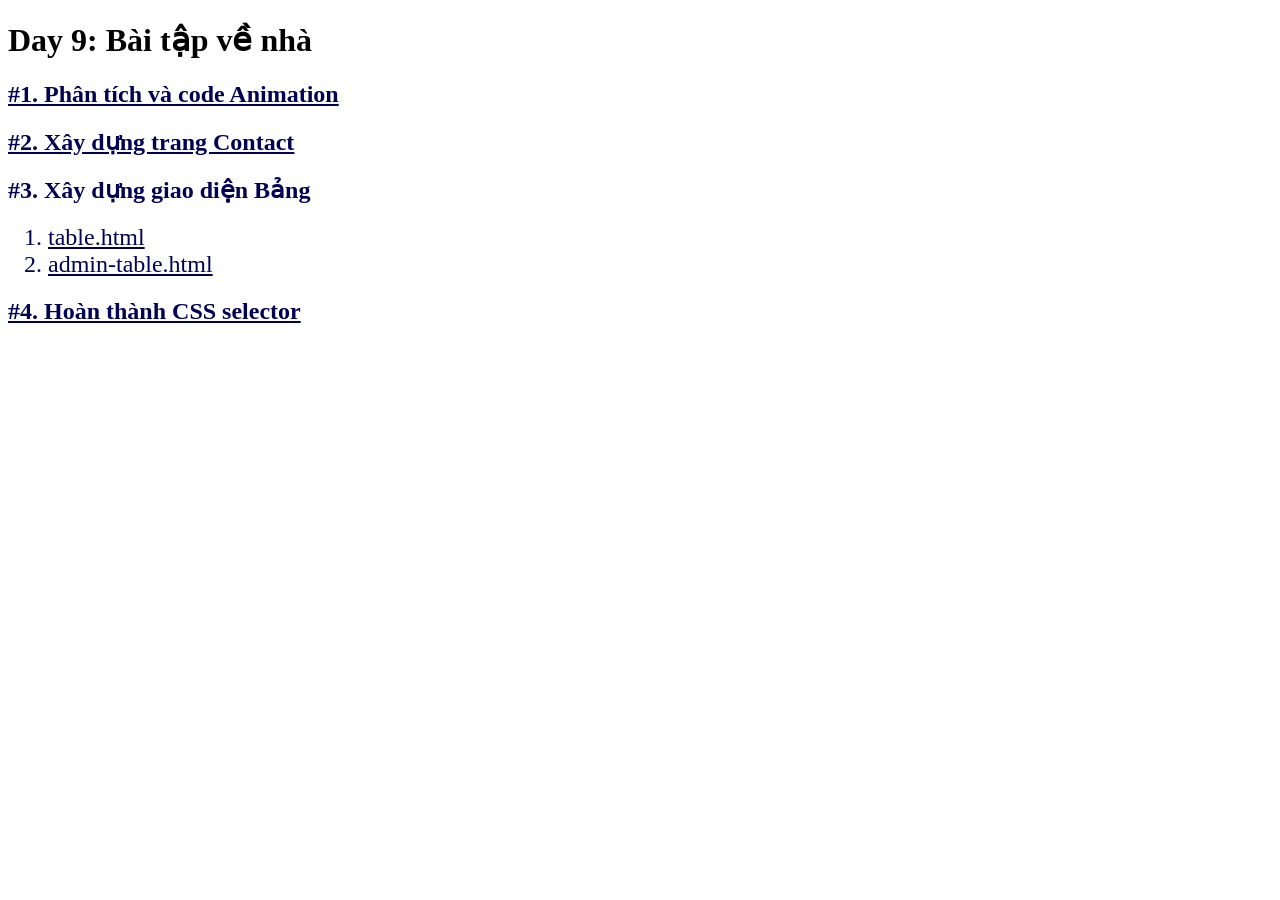
<file: index.html>
<!DOCTYPE html>
<html lang="en">
<head>
    <meta charset="UTF-8">
    <meta name="viewport" content="width=device-width, initial-scale=1.0">
    <style>
        a, h2, li{
            color: #000153;
            font-size: 24px;
        }
    </style>
    <title>f8-zoom-day-9</title>
</head>
<body>
    <h1>Day 9: Bài tập về nhà</h1>
    <h2><a href="./animation.html">#1. Phân tích và code Animation</a></h2>
    <h2><a href="./contact.html">#2. Xây dựng trang Contact</a></h2>
    <h2>#3. Xây dựng giao diện Bảng</h2>
        <ol>
            <li><a href="./table.html">table.html</a></li>
            <li><a href="./admin-table.html">admin-table.html</a></li>
        </ol>
    <h2><a href="./css-selectors.html">#4. Hoàn thành CSS selector</a></h2>

</body>
</html>
</file>
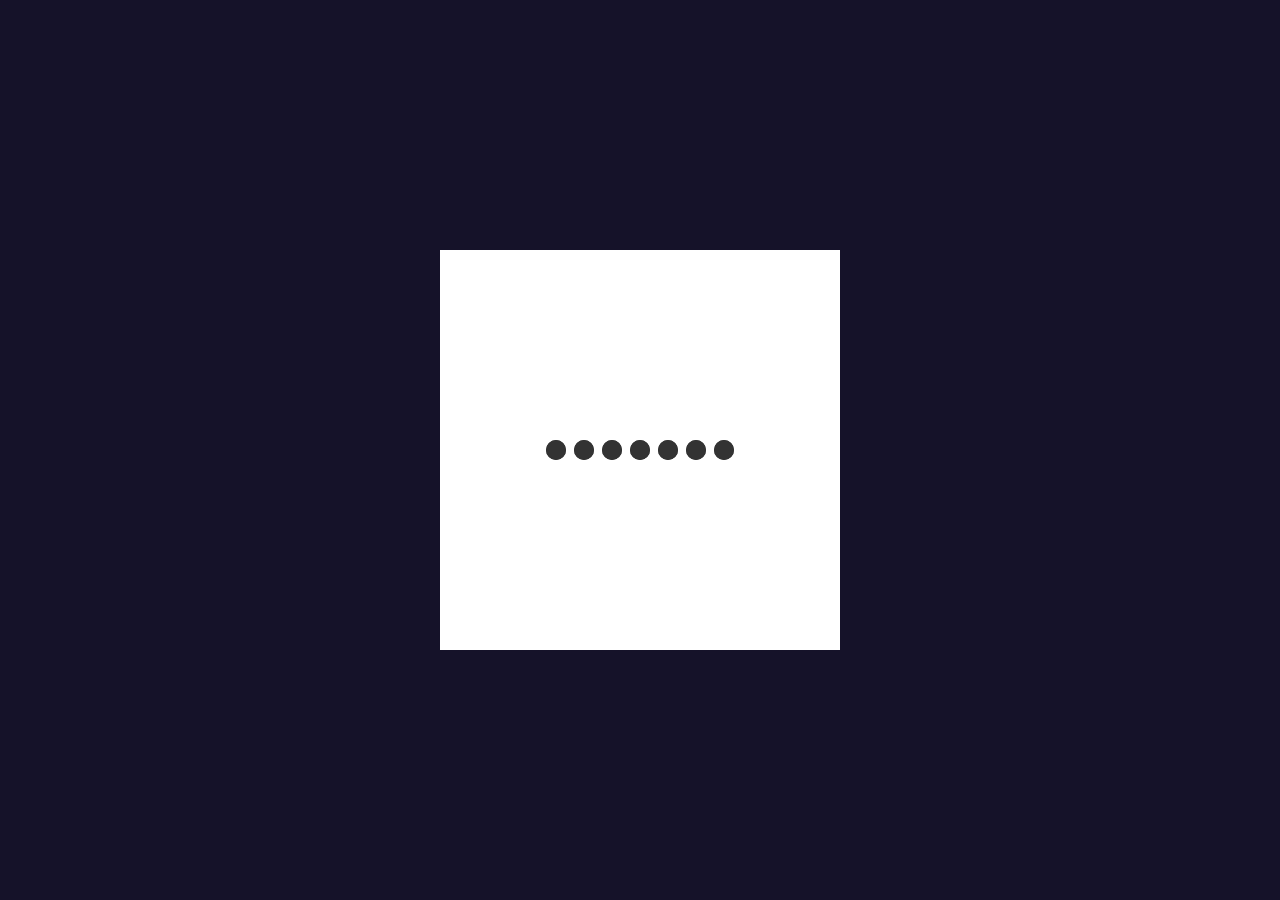
<file: animation.html>
<!DOCTYPE html>
<html lang="en">
<head>
    <meta charset="UTF-8">
    <meta name="viewport" content="width=device-width, initial-scale=1.0">
    <link rel="stylesheet" href="./css/reset.css">
    <link rel="stylesheet" href="./css/animation.css">
    
    <title>#1. Phân tích và code Animation</title>
</head>
<body>
        <div class="animation-wrapper">
            <div class="animation-box">
                <div class="dot n1"></div>
                <div class="dot n2"></div>
                <div class="dot n3"></div>
                <div class="dot n4"></div>
                <div class="dot n5"></div>
                <div class="dot n6"></div>
                <div class="dot n7"></div>
            </div>
            <div class="animation-box-2">
                <div class="dot n1"></div>
                <div class="dot n2"></div>
                <div class="dot n3"></div>
                <div class="dot n4"></div>
                <div class="dot n5"></div>
                <div class="dot n6"></div>
                <div class="dot n7"></div>
            </div>
        </div>
</body>
</html>
</file>
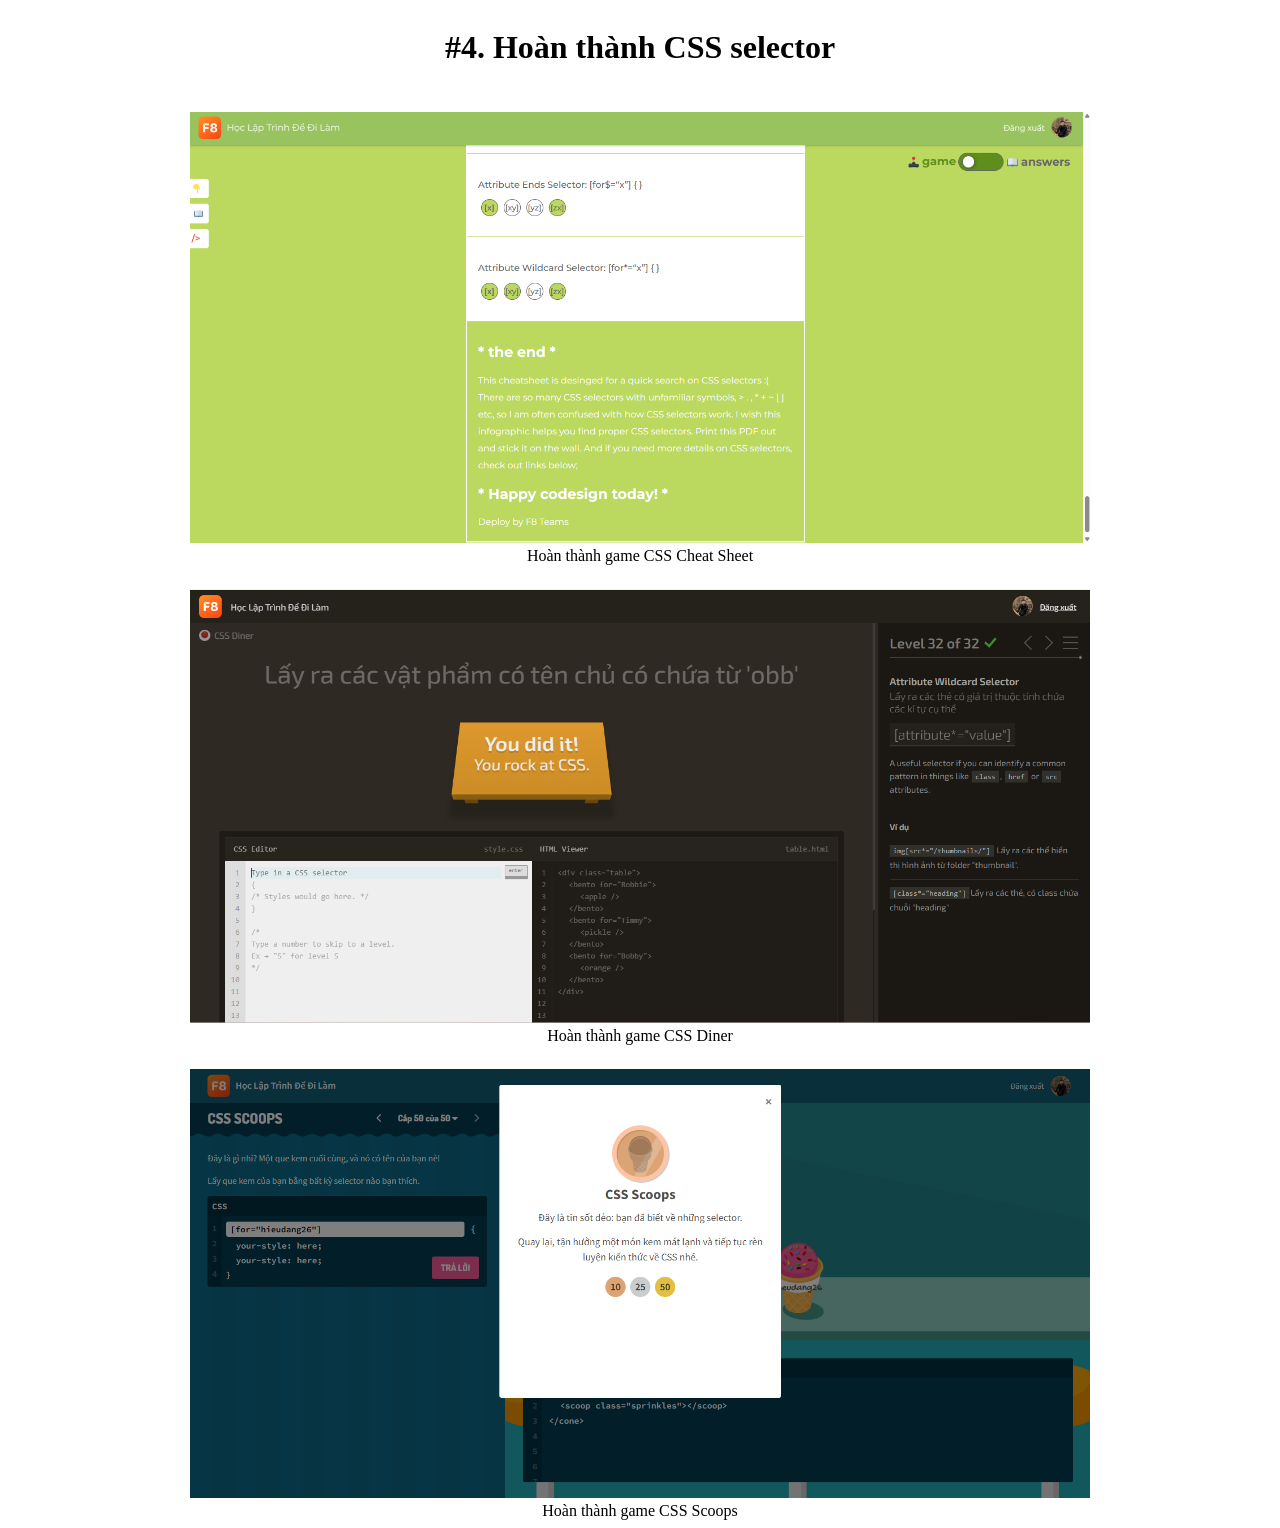
<file: css-selectors.html>
<!DOCTYPE html>
<html lang="en">

<head>
    <meta charset="UTF-8">
    <meta name="viewport" content="width=device-width, initial-scale=1.0">
    <title>Hoàn thành CSS selector</title>
    <link rel="stylesheet" href="./css/css-selectors.css">
</head>

<body>
    <div class="wrapper">
        <h1>#4. Hoàn thành CSS selector</h1>
        <div>
            <img src="./img/img-css-cheat-sheet.png" alt="Hoàn thành game css Cheat Sheet">
            <figcaption>Hoàn thành game CSS Cheat Sheet</figcaption>
        </div>
        <div>
            <img src="./img/img-css-diner.png" alt="Hoàn thành game css Diner">
            <figcaption>Hoàn thành game CSS Diner</figcaption>
        </div>
        <div>
            <img src="./img/img-css-scoops.png" alt="Hoàn thành game css Scoops">
            <figcaption>Hoàn thành game CSS Scoops</figcaption>
        </div>

    </div>


</body>

</html>
</file>
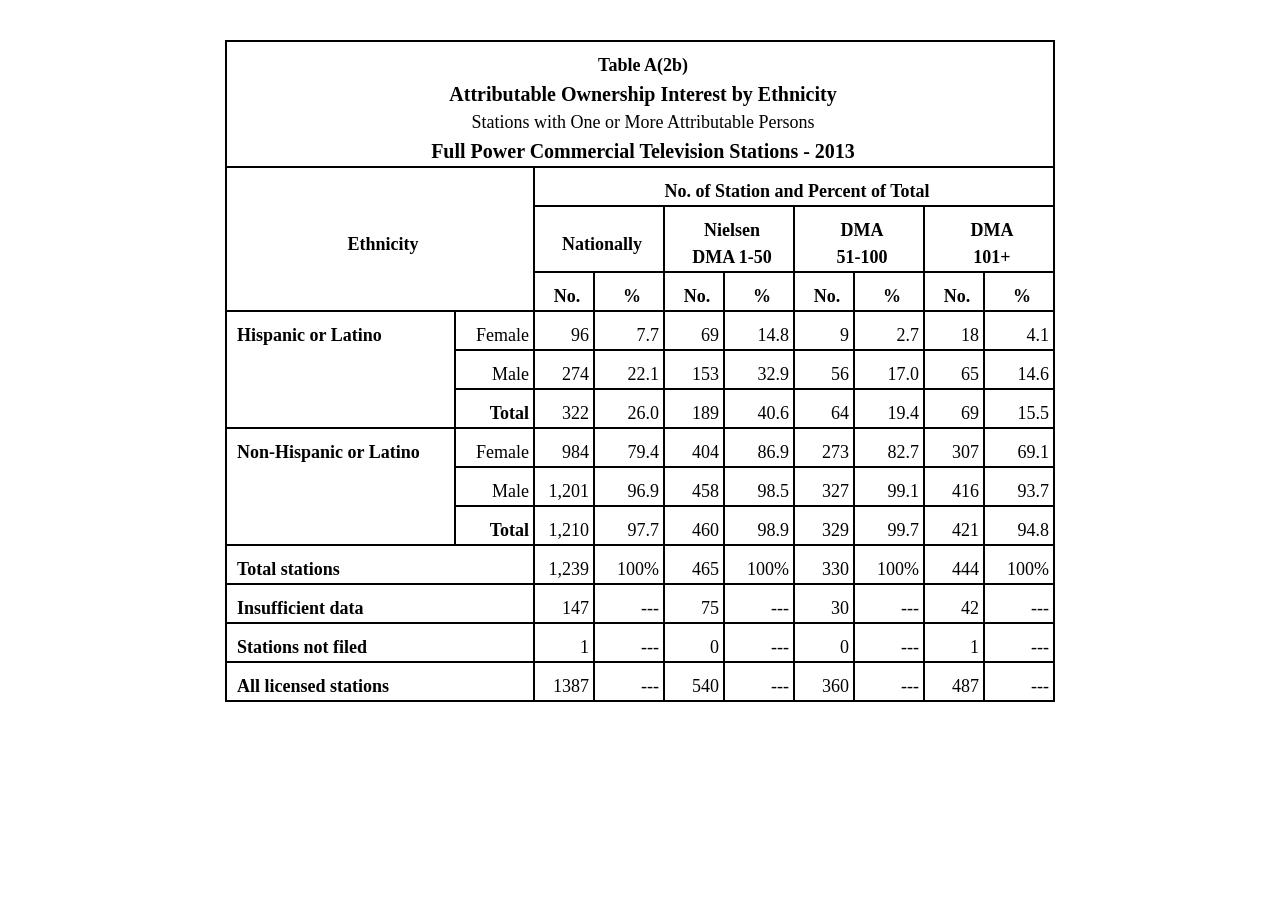
<file: table.html>
<!DOCTYPE html>
<html lang="en">

<head>
    <meta charset="UTF-8">
    <meta name="viewport" content="width=device-width, initial-scale=1.0">
    <link rel="stylesheet" href="./css/reset.css">
    <link rel="stylesheet" href="./css/tables.css">
    <title>table.html</title>
</head>

<body>
    <div class="table-wrapper">
        <table class="table-1">
            <thead>
                <tr>
                    <th colspan="10" align="center"><b>Table A(2b)</b>
                        <h1>Attributable Ownership Interest by Ethnicity</h1>
                        <p>Stations with One or More Attributable Persons</p>
                        <h2>Full Power Commercial Television Stations - 2013</h2>
                    </th>
                </tr>
                <tr>
                    <th colspan="2" rowspan="3" class="ethnicity">Ethnicity</th>
                    <th colspan="8">No. of Station and Percent of Total</th>
                </tr>
                <tr>
                    <th colspan="2">Nationally</th>
                    <th colspan="2">Nielsen<br>DMA 1-50</th>
                    <th colspan="2">DMA<br>51-100</th>
                    <th colspan="2">DMA<br>101+</th>
                </tr>
                <tr>
                    <th class="no">No.</th>
                    <th class="percent">%</th>
                    <th class="no">No.</th>
                    <th class="percent">%</th>
                    <th class="no">No.</th>
                    <th class="percent">%</th>
                    <th class="no">No.</th>
                    <th class="percent">%</th>
                </tr>
            </thead>
            <tbody>
                <tr>
                    <td rowspan="3">Hispanic or Latino</td>
                    <td>Female</td>
                    <td>96</td>
                    <td>7.7</td>
                    <td>69</td>
                    <td>14.8</td>
                    <td>9</td>
                    <td>2.7</td>
                    <td>18</td>
                    <td>4.1</td>
                </tr>
                <tr>
                    <td class="male">Male</td>
                    <td>274</td>
                    <td>22.1</td>
                    <td>153</td>
                    <td>32.9</td>
                    <td>56</td>
                    <td>17.0</td>
                    <td>65</td>
                    <td>14.6</td>
                </tr>
                <tr>
                    <td>Total</td>
                    <td>322</td>
                    <td>26.0</td>
                    <td>189</td>
                    <td>40.6</td>
                    <td>64</td>
                    <td>19.4</td>
                    <td>69</td>
                    <td>15.5</td>
                </tr>
                <tr>
                    <td rowspan="3">Non-Hispanic or Latino</td>
                    <td>Female</td>
                    <td>984</td>
                    <td>79.4</td>
                    <td>404</td>
                    <td>86.9</td>
                    <td>273</td>
                    <td>82.7</td>
                    <td>307</td>
                    <td>69.1</td>
                </tr>
                <tr>
                    <td class="male">Male</td>
                    <td>1,201</td>
                    <td>96.9</td>
                    <td>458</td>
                    <td>98.5</td>
                    <td>327</td>
                    <td>99.1</td>
                    <td>416</td>
                    <td>93.7</td>
                </tr>
                <tr>
                    <td>Total</td>
                    <td>1,210</td>
                    <td>97.7</td>
                    <td>460</td>
                    <td>98.9</td>
                    <td>329</td>
                    <td>99.7</td>
                    <td>421</td>
                    <td>94.8</td>
                </tr>
                <tr>
                    <td colspan="2">Total stations</td>
                    <td>1,239</td>
                    <td>100%</td>
                    <td>465</td>
                    <td>100%</td>
                    <td>330</td>
                    <td>100%</td>
                    <td>444</td>
                    <td>100%</td>
                </tr>
                <tr>
                    <td colspan="2">Insufficient data</td>
                    <td>147</td>
                    <td>---</td>
                    <td>75</td>
                    <td>---</td>
                    <td>30</td>
                    <td>---</td>
                    <td>42</td>
                    <td>---</td>
                </tr>
                 <tr>
                    <td colspan="2">Stations not filed</td>
                    <td>1</td>
                    <td>---</td>
                    <td>0</td>
                    <td>---</td>
                    <td>0</td>
                    <td>---</td>
                    <td>1</td>
                    <td>---</td>
                </tr>
                 <tr>
                    <td colspan="2">All licensed stations</td>
                    <td>1387</td>
                    <td>---</td>
                    <td>540</td>
                    <td>---</td>
                    <td>360</td>
                    <td>---</td>
                    <td>487</td>
                    <td>---</td>
                </tr>
            </tbody>
        </table>

        
    </div>
</body>

</html>
</file>
<file: css/animation.css>
.animation-wrapper{
    width: 100vw;
    height: 100vh;
    background-color:rgb(21, 18, 41);
    display: flex;
    justify-content: center;
    align-items: center;
    position: relative;
    --duration: 2.4s;
    --gap-delay: calc(var(--duration) / 6);
    --timing-function:  ease-in-out;
}
.animation-box{
    width: 400px;
    height: 400px;
    background-color: #fff;
    display: flex;
    justify-content: center;
    align-items: center;
    gap: 8px;
}
.animation-box-2{
    position: absolute;
    width: 320px;
    height: 320px;
    background-color: transparent;
    display: flex;
    justify-content: center;
    align-items: center;
    gap: 8px;
}
.dot{
    width: 20px;
    height: 20px;
    background-color:#333;
    border-radius: 50%;
    
}
.animation-box .dot{
    animation: roll var(--duration) var(--timing-function) infinite;
}
@keyframes roll {
    0%{
        transform: translateY(0) scale(1);
        opacity: 1;
    }
    50%{
        transform: translateY(40px) scale(0.85);
        opacity: 1;
    }
    100%{
        transform: translateY(0) scale(0.6);
        opacity: 0;
    }
}
.animation-box-2 .dot{
    animation: roll-after var(--duration) var(--timing-function) infinite;
}
@keyframes roll-after {
    0%{
        transform: translateY(0) scale(0.6);
        opacity: 0;        
    }
    50%{
        transform: translateY(-40px) scale(0.85);
        opacity: 1;
    }
    100%{
        transform: translateY(0) scale(1);
        opacity: 1;
    }
}
.dot.n2{
    animation-delay: calc(var(--gap-delay) * 1);
}
.dot.n3{
    animation-delay: calc(var(--gap-delay) * 2);
}
.dot.n4{
    animation-delay: calc(var(--gap-delay) * 3);
}
.dot.n5{
    animation-delay: calc(var(--gap-delay) * 4);
}
.dot.n6{
    animation-delay: calc(var(--gap-delay) * 5);
}
</file>
<file: css/css-selectors.css>
.wrapper {
            display: flex;
            flex-direction: column;
            align-items: center;
            gap: 24px;
        }

        img {
            width: 900px;
        }
        figcaption{
            text-align: center;
        }
</file>
<file: css/tables.css>
* {
    box-sizing: border-box;
}

html {
    font-size: 62.5%;
}

body {
    font-family: system-ui, -apple-system, BlinkMacSystemFont, 'Segoe UI', Roboto, Oxygen, Ubuntu, Cantarell, 'Open Sans', 'Helvetica Neue', sans-serif;
    font-weight: 400;
    font-size: 1.6rem;
    line-height: 1.5;

    max-width: 1200px;
    margin: 0 auto;
}
h1, h2{
    font-size: 2rem;
    font-weight: 600;
}
.table-wrapper{
    width: 100%;
    display: flex;
    justify-content: center;
    padding: 40px;
}

.table-1{
    min-width: 830px;
    min-height: 650px;
    border-collapse: collapse;
}
.table-1 td{
    text-align: right;
    vertical-align: bottom;
}
.table-1 th p{
    font-size: inherit;
    font-weight: normal;
}
.table-1 .ethnicity{
    align-items: center;
    vertical-align: middle;
}
.table-1 td, .table-1 th{
    padding: 10px 4px 0 10px;
    font-family: 'Times New Roman', Times, serif;
    font-size: 18px;    
    border: 2px solid #000;
    min-width: 50px;
    word-wrap:break-word;
}
.table-1 th, .table-1 td:first-of-type:not(.male){
    font-weight: 600;
}
.table-1 thead tr:nth-of-type(4) th:nth-of-type(odd){
    width: 60px;
}
.table-1 thead tr:nth-of-type(4) th:nth-of-type(even){
    width: 70px;
}
.table-1 thead tr:nth-of-type(3) th:nth-of-type(1){
    vertical-align: middle;
}
.table-1 tbody tr:nth-of-type(1) td:nth-of-type(1),
.table-1 tbody tr:nth-of-type(4) td:nth-of-type(1){
    text-align: start;
    vertical-align: top;
}
.table-1 tbody tr:nth-of-type(7) td:first-of-type,
.table-1 tbody tr:nth-of-type(8) td:first-of-type,
.table-1 tbody tr:nth-of-type(9) td:first-of-type,
.table-1 tbody tr:nth-of-type(10) td:first-of-type{
    text-align: left;
}



/* css cho admin-table */
.admin-table{
    min-width: 900px;
    border-collapse: collapse;
}

.admin-table .avatar-wrapper{
    position: relative;
    display: inline-block;
    margin-right: 10px;
    width: 30px;
    height: 30px;
    border-radius: 50%;
    vertical-align: middle;
}
.admin-table .avatar-wrapper .avatar{
    width: 100%;
    height: 100%;
    object-fit: cover;
}
.admin-table .avatar-wrapper i{
    position: absolute;
    top: 60%;
    left: 60%;
    width: 14px;
    height: 14px;
    color: blue;
}

.admin-table td, .admin-table th{
    border: 1px solid #ccc;
    padding: 10px;
    height: 30px;
    line-height: 30px;
}
.admin-table th{
    font-weight: 700;
    background-color: #dadada;
}
.admin-table .left{
    text-align: left;
}
.admin-table .right{
    text-align: right;
}
.admin-table .center{
    text-align: center;
}
.admin-table .active{
    padding: 5px 10px;
    color: #00ff04;
    background-color: #b1cdba;
    border-radius: 6px;
}
.admin-table .not-found{
    padding: 5px 10px;
    color: #e6e600;
    background-color: #afb38d;
    border-radius: 6px;
}
.admin-table tr{
    transition: opacity ease 0.3s;
}
.admin-table tr:hover{
    opacity: 0.7;
}
.admin-table tbody tr:nth-of-type(even){
    background-color: #dadada48;
}
</file>
